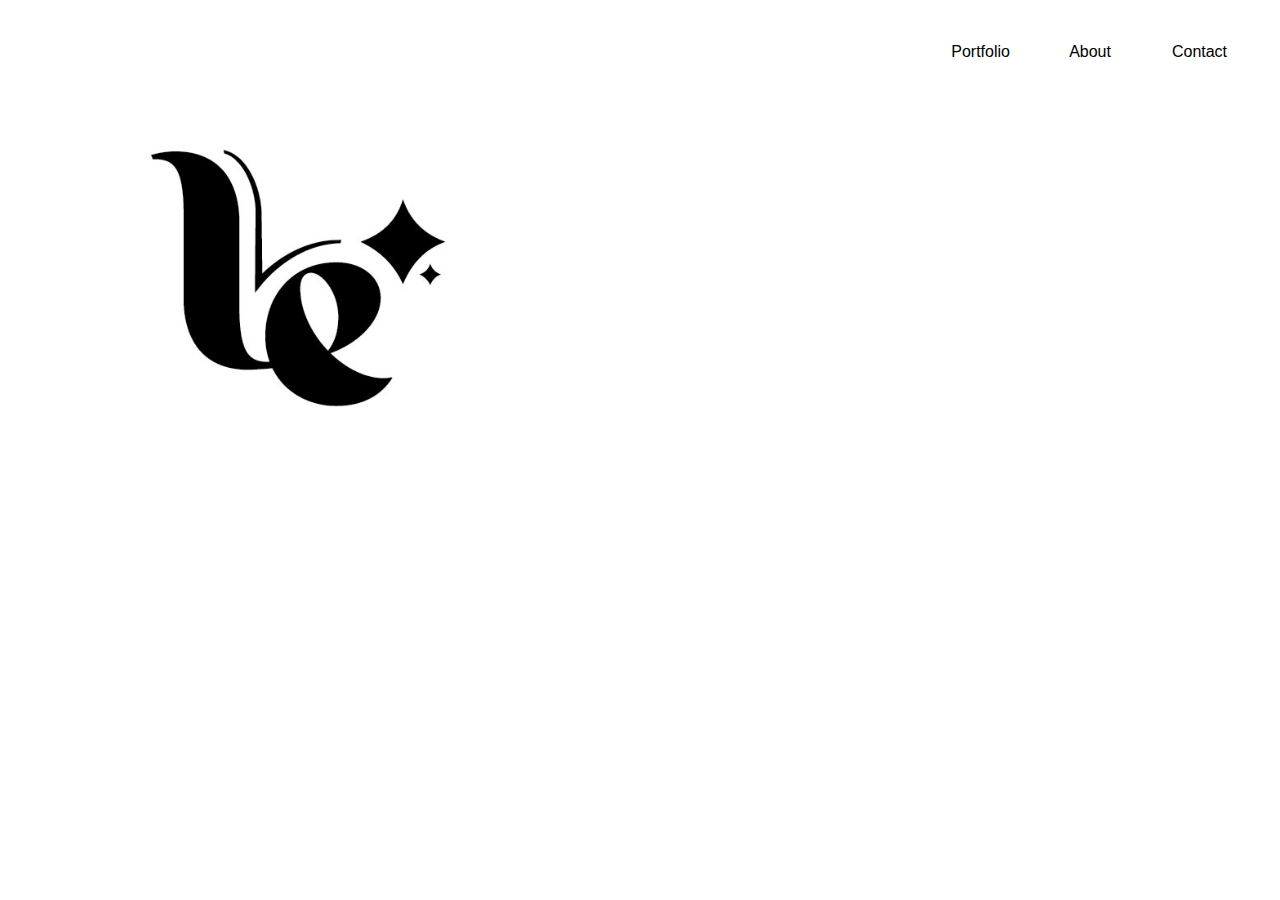
<file: case_study_1.html>
<!DOCTYPE html>
<html>
<head>
  <link href="css/style.css" type="text/css" rel="stylesheet">
  <div class="header">
    <div class="container">
      <a href="https://lejennydesign.github.io/UX_UI_HW_18">  
      <img src="images/Le_logo-02.jpg" alt="logo"></div></a>
    <div class="inline-block"><a href="#casestudy1">Portfolio</a></div>
    <div class="inline-block"><a href="https://lejennydesign.github.io/UX_UI_HW_18/about.html" target="_blank">About</a></div>
    <div class="inline-block"><a href="https://lejennydesign.github.io/UX_UI_HW_18/contact.html" target="_blank">Contact</a></div>
  </div>
</head>
<body>
  
</body>
</html>
</file>
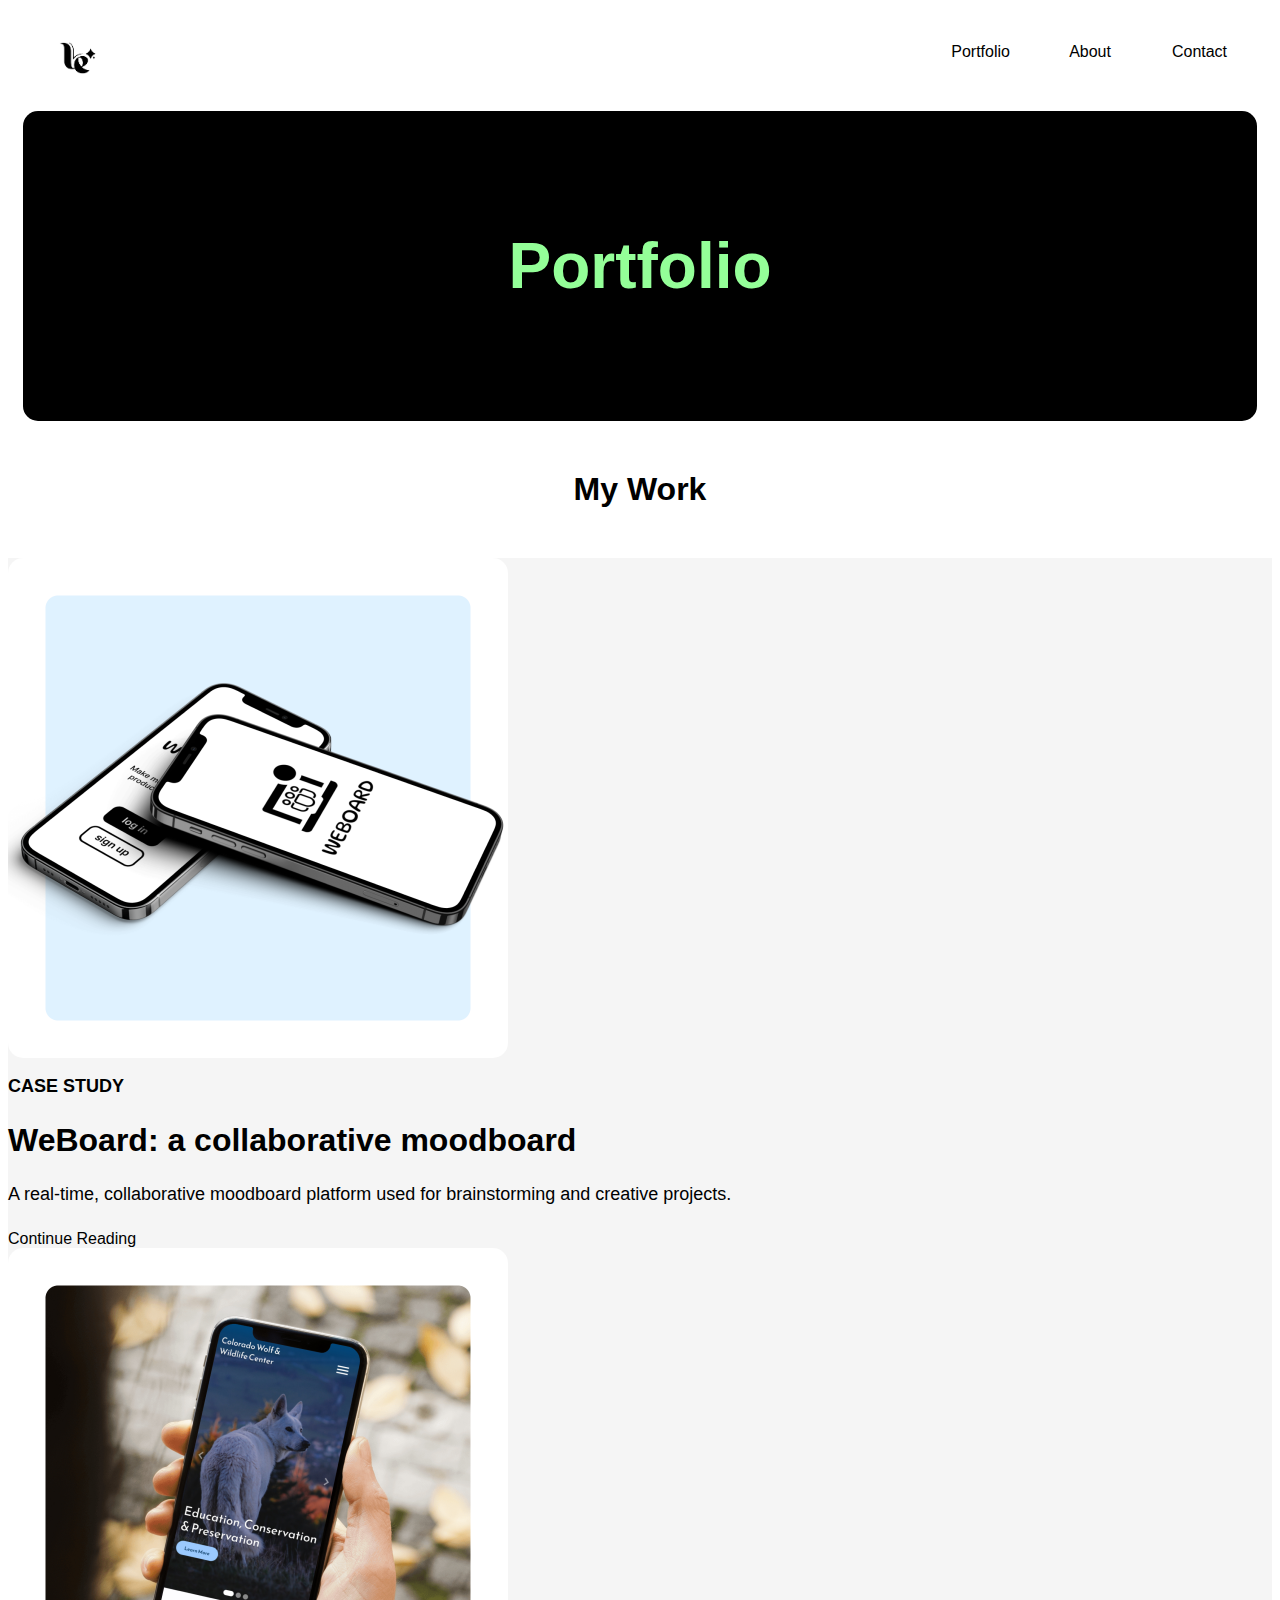
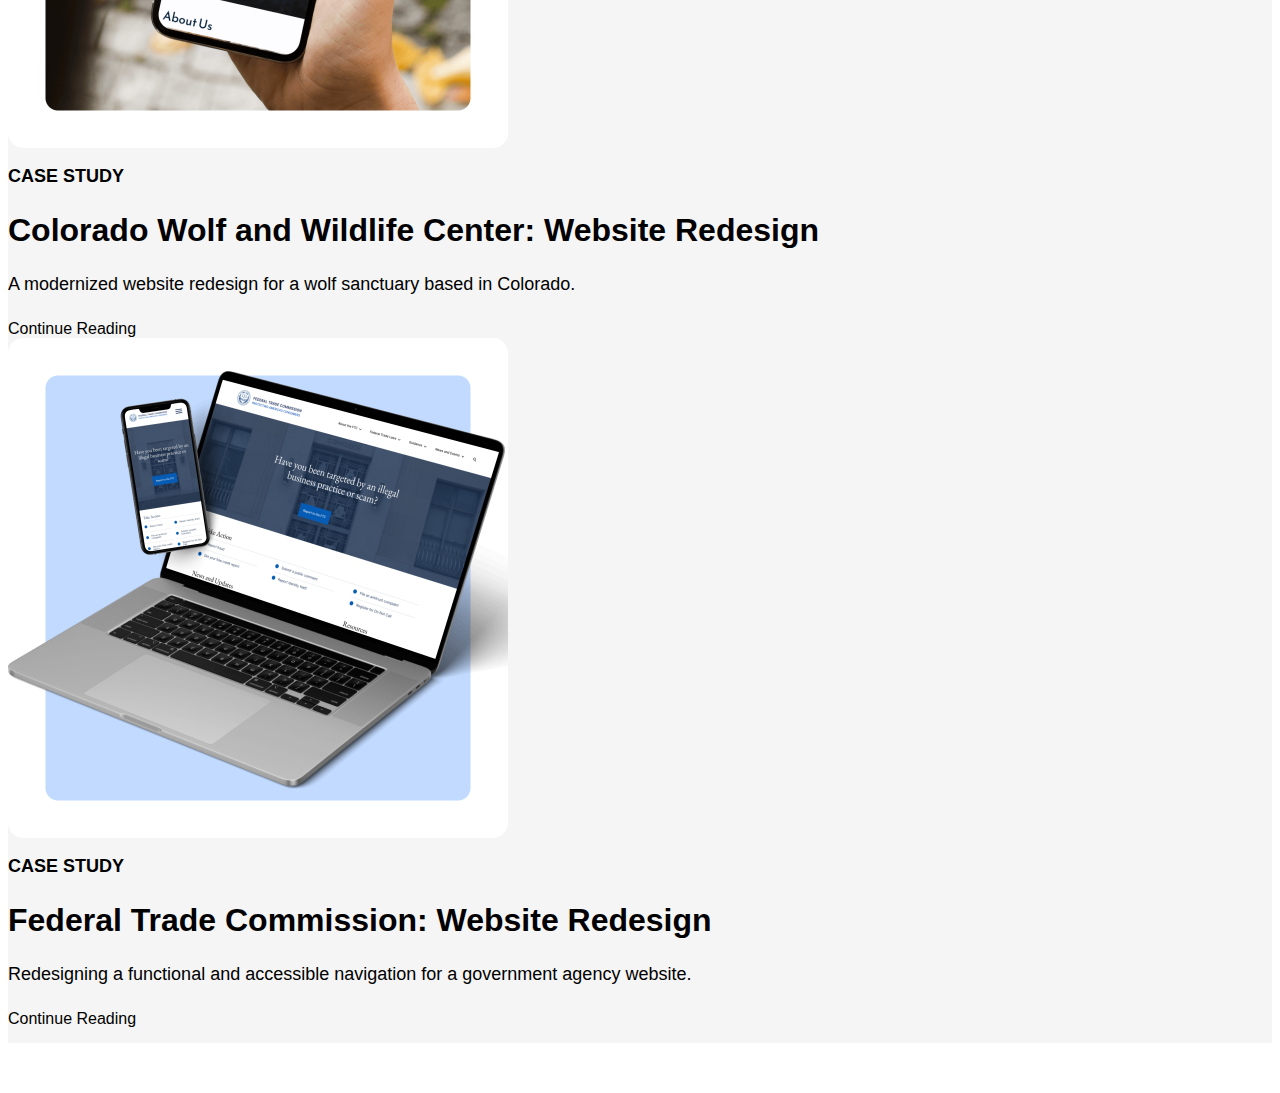
<file: portfolio.html>
<!DOCTYPE html>
<html>
<head>
  <meta name="viewport" content="width=device-width, initial-scale=1.0">

  <!-- NAVBAR/HEADER --> 

  <link href="css/about_style.css" type="text/css" rel="stylesheet">
  <div class="header">
    <div class="container">
      <a href="https://lejennydesign.github.io/UX_UI_HW_18">  
      <img src="images/Le_logo-02.jpg" alt="logo" class="logo"></div></a>
    <div class="inline-block"><a href="https://lejennydesign.github.io/UX_UI_HW_18/portfolio.html" target="_blank">Portfolio</a></div>
    <div class="inline-block"><a href="https://lejennydesign.github.io/UX_UI_HW_18/about.html" target="_blank">About</a></div>
    <div class="inline-block"><a href="https://lejennydesign.github.io/UX_UI_HW_18/contact.html" target="_blank">Contact</a></div>
  </div>
  <script src="https://ajax.googleapis.com/ajax/libs/jquery/3.6.0/jquery.min.js"></script> 
</head>

<!-- ABOUT -->

<body>
      <section class="relative">
        <div class="absolute">
          <h4>Portfolio</h4>
        </div>
      </section>

      <div id="casestudy1"></div>
      <h1 class="title">My Work</h1>
        <section class="content">
          <div class="workGrid">
              <div id="WeBoard">
                <img class="workImages" src="images/weboard1.png">
              </div>
                <div id="infoWeBoard">
                  <h3>CASE STUDY</h3>
                  <h1 class="titleName"><a href="https://lejennydesign.github.io/UX_UI_HW_18/#case_study_1.html">WeBoard: a collaborative moodboard</a></h1>
                  <p>A real-time, collaborative moodboard platform used for brainstorming and creative projects. </p>
                      <a href="https://lejennydesign.github.io/UX_UI_HW_18/#case_study_1.html">Continue Reading</a>
              </div>
  
              <div id="CWWC">
                <img class="workImages" src="images/cwwc1.png">
              </div>
              <div id="infoCWWC">
                  <h3>CASE STUDY</h3>
                  <h1 class="titleName">Colorado Wolf and Wildlife Center: Website Redesign</h1>
                  <p>A modernized website redesign for a wolf sanctuary based in Colorado.</p>
                  <a href="https://lejennydesign.github.io/UX_UI_HW_18/#case_study_2.html">Continue Reading</a>
              </div>
  
              <div id="FTC">
                  <img class="workImages" src="images/ftc1.png">
              </div>
              <div id="infoFTC">
                  <h3>CASE STUDY</h3>
                  <h1 class="titleName">Federal Trade Commission: Website Redesign</h1>
                  <p>Redesigning a functional and accessible navigation for a government agency website.</p>
                  <a href="https://lejennydesign.github.io/UX_UI_HW_18/#case_study_3.html">Continue Reading</a>
              </div>
          </div>
      </section>

</body>
</html>
</file>
<file: css/style.css>
/* HEADER */
a:link {
  color: black;
  text-decoration: none;
}

a:hover {
  text-decoration: underline;
}

a:visited {
  text-decoration: none;
}

.container {
  float: left;
  position: relative;
  margin-left: 20px;
}

.logo {
  max-width: 60px;
  width: 100%;
  height: auto;
}

.inline-block {
  display: inline-block;
  background-color: white;
  padding: 15px;
  width: 75px;
  text-align: center;
}

.header {
  text-align: right;
  background-color: white;
  padding: 20px;
  font-family: Inter, sans-serif;
  font-size: 16px;
}


/* BODY */

body {
  font-family: Inter, sans-serif;
}

h1 {
  font-weight: Bold;
  font-size: 32px;
}

h3 {
font-size: 18px;
}

p {
  font-size: 18px;
  font-kerning: 10px;
  margin-bottom: 25px;
}

.left {
  width: 100%;
  max-width: 500px;
  height: auto;
  background-color: #D9D9D9;
  border-radius: 10px;
  display: flex;
}

img {
  max-width: 500px;
  height: auto;
  object-fit: cover;
  display: flex;
  border-radius: 15px;
}

.relative {
  position: relative;
  width: auto;
  background-image: url(../images/mountains_bg.jpg);
  background-size: cover;
  background-repeat: no-repeat;
  height: 650px;
  padding: 30px;
  margin: 15px;
  display: flex;
  border-radius: 15px;
}

.absolute {
  top: 25%;
  margin: auto;
  height: 400px;
  width: 400px;
  background-color: #94FF98;
  color: black;
  border-radius: 10px;
}


.content {
  position: relative;
  width: auto;
  background-color: #F5F5F5;
  margin: 15px;
  margin-bottom: 50px;
  border-radius: 15px;
  display: grid;
}

.grid-container {
background-color: white;
border-radius: 10px;
display: grid;
column-gap: 500px;
grid-template-columns: auto auto auto auto;
grid-template-rows: 80px 200px;
gap: 10px;
padding: 10px;
justify-content: space-evenly;
width: 100%;
}

.grid-item {
border-radius: 10px;
padding: 20px;
text-align: center;
justify-content: space-evenly;
width: 100%;
text-align: left;

}

.button1 {
  display: inline-block;
  width: 60%;
  padding: 3%;
  margin-block-start: 5%;
  margin-left: 20%;
  font-family: Inter, sans-serif;
  font-size: 24px;
  color: white;
  background-color: black;
  text-align: center;
  text-decoration: none;
  cursor: pointer;
}


/* Navigation */

a:link {
  color: black;
  text-decoration: none;
}

a:hover {
  text-decoration: underline;
}

a:visited {
  text-decoration: none;
}

.container {
  float: left;
  position: relative;
  margin-left: 20px;
}

.logo {
  max-width: 60px;
  width: 100%;
  height: auto;
}

.inline-block {
  display: inline-block;
  background-color: white;
  padding: 15px;
  width: 75px;
  text-align: center;
}

.header {
  text-align: right;
  background-color: white;
  padding: 20px;
  font-family: Inter, sans-serif;
  font-size: 16px;
}


/* My Work */
.title{
  text-align: center;
  margin: 50px;
}

.titleName {
  margin-top: 25px;
  margin-bottom: 25px;
}

.workGrid {
  margin: auto;
  padding: 2%;
  row-gap: 30px;
  display:grid;
  align-items:center;
  justify-content: center;
  align-content:start;
  grid-template-rows: 1fr 1fr;
  grid-template-columns: 1fr 1fr;
  grid-template-areas: 
  "WeBoard infoWeBoard"
  "CWWC infoCWWC"
  "FTC infoFTC"
}

#WeBoard {
  grid-area:WeBoard;
}
#infoWeBoard {
  grid-area: infoWeBoard;
  text-align: left;
  padding: 15px;
}

#CWWC{
  grid-area: CWWC;
}

#infoCWWC {
  grid-area: infoCWWC;
  text-align: left;
  padding: 15px;
}

#FTC{
  grid-area: FTC;
  text-align: left;
}

#infoFTC{
  grid-area: infoFTC;
  text-align: left;
  padding: 15px;
}


.workImages {
  object-fit:cover;
  width: 100%;
  max-height:100%;
  cursor: pointer;
}

.workGrid a {
  cursor: pointer;
}

/* Footer */
footer {
  text-align: center;
  background-color: white;
  padding-bottom: 50px;
  font-family: Inter, sans-serif;
  font-size: 16px;
}

#divider {
  padding-top: 25px;
  padding-bottom: 25px;
}

  /* Media Queries */

@media only screen and (max-width:600px){

  .workGrid {
      margin: 30px 30px;
      row-gap: 0px;
      display:grid;
      align-items:center;
      justify-content: center;
      align-content:start;
      grid-template-rows: 1fr 1fr 1fr 1fr 1fr 1fr;
      grid-template-columns: 1fr;
      grid-template-areas: 
      "WeBoard"
      "infoWeBoard"
      "CWWC"
      "infoCWWC" 
      "FTC" 
      "infoFTC"
  }
}
</file>
<file: css/about_style.css>
/* HEADER */
a:link {
    color: black;
    text-decoration: none;
  }
  
  a:hover {
    text-decoration: underline;
  }
  
  a:visited {
    text-decoration: none;
  }
  
  .container {
    float: left;
    position: relative;
    margin-left: 20px;
  }
  
  .logo {
    max-width: 60px;
    width: 100%;
    height: auto;
  }
  
  .inline-block {
    display: inline-block;
    background-color: white;
    padding: 15px;
    width: 75px;
    text-align: center;
  }
  
  .header {
    text-align: right;
    background-color: white;
    padding: 20px;
    font-family: Inter, sans-serif;
    font-size: 16px;
  }
  
  
  /* BODY */
  
  body {
    font-family: Inter, sans-serif;
  }
  
  h1 {
    font-weight: Bold;
    font-size: 32px;
  }
  
  h3 {
  font-size: 18px;
  }
  
  h4 {
    font-weight: Bold;
    font-size: 64px;
  }

  p {
    font-size: 18px;
    font-kerning: 10px;
    margin-bottom: 25px;
  }
  
  .left {
    width: 100%;
    max-width: 500px;
    height: auto;
    background-color: #D9D9D9;
    border-radius: 10px;
    display: flex;
  }
  
  img {
    max-width: 500px;
    height: auto;
    object-fit: cover;
    display: flex;
    border-radius: 15px;
  }
  
  .relative {
    position: relative;
    width: auto;
    background-color: black;
    background-size: cover;
    background-repeat: no-repeat;
    height: 250px;
    padding: 30px;
    margin: 15px;
    display: flex;
    border-radius: 15px;
  }
  
  .relative2 {
    position: relative;
    width: auto;
    background-image: url(../images/mountains_bg.jpg);
    background-size: cover;
    background-repeat: no-repeat;
    height: 350px;
    margin: auto;
    margin-bottom: 50px;
    display: flex;
    border-radius: 15px;
  }

  .absolute {
    top: 25%;
    margin: auto;
    height: auto;
    width: auto;
    color: black;
    border-radius: 10px;
    text-align: center;
    color: #94FF98;
  }
  
  .content {
    position: relative;
    width: auto;
    height: auto;
    background-color: #f5f5f5;
    padding-bottom: 15px;
    margin: auto;
    margin-bottom: 50px;
    display: grid;
  }

  .profile {
    position: relative;
    width: auto;
    height: auto;
    background-color: white;
    margin-left: 10%;
    margin-right: 10%;
    border-radius: 15px;
    display: grid;
    align-content: center;
  }
  
  .grid-container {
  background-color: white;
  border-radius: 10px;
  display: grid;
  column-gap: 500px;
  grid-template-columns: auto auto auto auto;
  grid-template-rows: 80px 200px;
  gap: 10px;
  padding: 10px;
  justify-content: space-evenly;
  width: 100%;
  }
  
  .grid-item {
  border-radius: 10px;
  padding: 20px;
  text-align: center;
  justify-content: space-evenly;
  width: 100%;
  text-align: left;
  
  }
  
  .button1 {
    display: inline-block;
    width: 60%;
    padding: 3%;
    margin-block-start: 5%;
    margin-left: 20%;
    font-family: Inter, sans-serif;
    font-size: 24px;
    color: white;
    background-color: black;
    text-align: center;
    text-decoration: none;
    cursor: pointer;
  }
  
  
  /* Navigation */
  
  a:link {
    color: black;
    text-decoration: none;
  }
  
  a:hover {
    text-decoration: underline;
  }
  
  a:visited {
    text-decoration: none;
  }
  
  .container {
    float: left;
    position: relative;
    margin-left: 20px;
  }
  
  .inline-block {
    display: inline-block;
    background-color: white;
    padding: 15px;
    width: 75px;
    text-align: center;
  }
  
  .header {
    text-align: right;
    background-color: white;
    padding: 20px;
    font-family: Inter, sans-serif;
    font-size: 16px;
  }
  
  
  /* Grids */
  .title{
    text-align: center;
    margin: 50px;
  }
  
  .titleName {
    margin-top: 25px;
    margin-bottom: 25px;
  }
  
  .workImages {
    object-fit:cover;
    width: 100%;
    max-height:100%;
    cursor: pointer;
  }
  
  .workGrid a {
    cursor: pointer;
  }
  
  .workGrid2 {
    margin: auto;
    padding: 2%;
    column-gap: 75px;
    display:grid;
    align-items:center;
    justify-content: center;
    align-content:start;
    grid-template-rows: auto;
    grid-template-columns: 1fr 1fr 1fr;
    grid-template-areas: 
        "infoWeBoard2 infoCWWC2 infoFTC2"
  }

  #infoWeBoard2 {
    grid-area: infoWeBoard2;
    text-align: left;
    padding: 15px;
  }
  
  #infoCWWC2 {
    grid-area: infoCWWC2;
    text-align: left;
    padding: 15px;
  }
  
  #infoFTC2 {
    grid-area: infoFTC2;
    text-align: left;
    padding: 15px;
  }
  
/* About Me */
.aboutmeGrid {
  margin: auto;
  max-width: auto;
  padding: 2%;
  row-gap: 30px;
  display:flex;
  align-items:center;
  justify-content: center;
  align-content:start;
}

#aboutMe {
  grid-area: aboutMe;
}
#infoAbout {
  grid-area: infoAbout;
  text-align: left;
  padding: 15px;
}

.workImages {
  object-fit:cover;
  width: 100%;
  max-height:100%;
  cursor: pointer;
}

li {
  list-style-type: none;
  text-align: left;
}

  /* Footer */
  footer {
    text-align: center;
    background-color: white;
    padding-bottom: 50px;
    font-family: Inter, sans-serif;
    font-size: 16px;
  }
  
  #divider {
    padding-top: 25px;
    padding-bottom: 25px;
  }
  
  /* Media Queries for Mobile, etc. */

  @media only screen and (max-width:600px){
  
    .relative {
        position: relative;
        width: auto;
        background-color: black;
        background-size: cover;
        background-repeat: no-repeat;
        height: 400px;
        padding: 30px;
        margin: 15px;
        display: flex;
        border-radius: 15px;
      }

    .workGrid2 {
        margin: 30px 30px;
        margin-left: 28%;
        row-gap: 0px;
        display:grid;
        align-items:center;
        justify-content: center;
        align-content:start;
        grid-template-rows: 1fr;
        grid-template-columns: 1fr;
        grid-template-areas: 
        "infoWeBoard2"
        "infoCWWC2" 
        "infoFTC2"
    }

    li {
      list-style-type: none;
      text-align: left;
    }

  }
</file>
